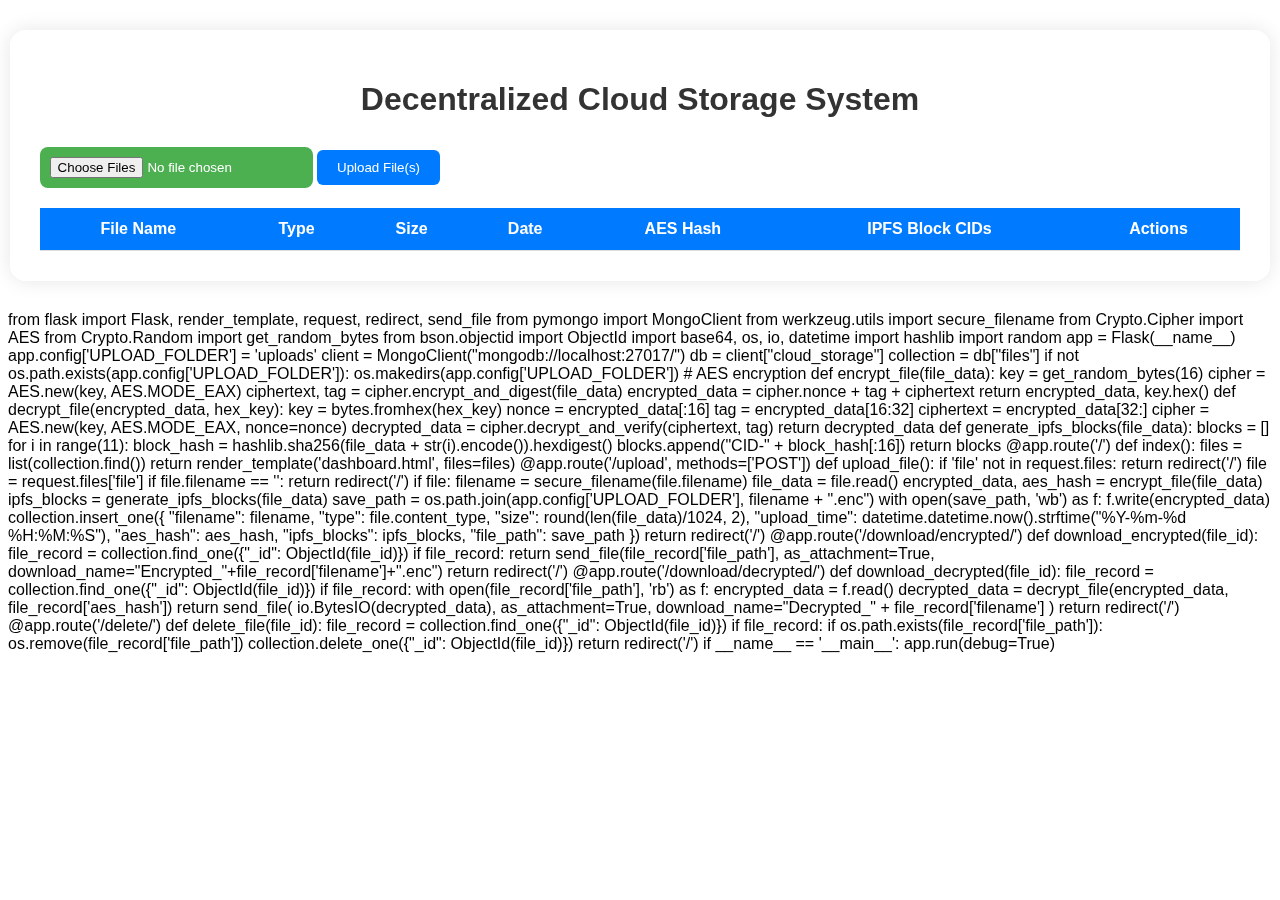
<file: index.html>
<!DOCTYPE html>
<html lang="en">
<head>
  <meta charset="UTF-8">
  <title>Decentralized Cloud Storage</title>
  <style>
    body {
      font-family: Arial, sans-serif;
      background: url('https://assets.entrepreneur.com/content/3x2/2000/1628833770-MyPost-2021-08-13T110753442.jpg?format=pjeg&auto=webp&crop=16:9&width=675&height=380') no-repeat center center fixed;
      background-size: cover;
      background-color: rgba(255, 255, 255, 0.1);
      backdrop-filter: blur(3px);
    }
    .container {
      max-width: 95%;
      margin: 30px auto;
      background-color: rgba(255, 255, 255, 0.95);
      padding: 30px;
      border-radius: 16px;
      box-shadow: 0 0 20px rgba(0,0,0,0.1);
    }
    h1 {
      text-align: center;
      color: #333;
    }
    input[type="file"] {
      padding: 10px;
      border-radius: 8px;
      background-color: #4CAF50;
      color: white;
      cursor: pointer;
    }
    #uploadBtn {
      background-color: #007BFF;
      border: none;
      color: white;
      padding: 10px 20px;
      margin-top: 10px;
      cursor: pointer;
      border-radius: 6px;
    }
    table {
      width: 100%;
      border-collapse: collapse;
      margin-top: 20px;
    }
    th, td {
      padding: 12px;
      border-bottom: 1px solid #ddd;
      text-align: center;
    }
    th {
      background-color: #007BFF;
      color: white;
    }
    .cid-blocks {
      font-size: 12px;
      text-align: left;
    }
    .download-buttons {
      display: flex;
      flex-direction: column;
      gap: 5px;
    }
    video, audio {
      margin-top: 5px;
      width: 120px;
    }
  </style>
</head>
<body>
  <div class="container">
    <h1>Decentralized Cloud Storage System</h1>
    <input type="file" id="fileInput" multiple>
    <button id="uploadBtn">Upload File(s)</button>
    <table id="fileTable">
      <thead>
        <tr>
          <th>File Name</th>
          <th>Type</th>
          <th>Size</th>
          <th>Date</th>
          <th>AES Hash</th>
          <th>IPFS Block CIDs</th>
          <th>Actions</th>
        </tr>
      </thead>
      <tbody></tbody>
    </table>
  </div>

  <script>
    const fileInput = document.getElementById('fileInput');
    const uploadBtn = document.getElementById('uploadBtn');
    const tableBody = document.querySelector('#fileTable tbody');

    function generateFakeCID() {
      const chars = 'abcdefghijklmnopqrstuvwxyz1234567890';
      let cid = 'Qm';
      for (let i = 0; i < 44; i++) {
        cid += chars.charAt(Math.floor(Math.random() * chars.length));
      }
      return cid;
    }

    async function generateAESHash(file) {
      const buffer = await file.arrayBuffer();
      const hashBuffer = await crypto.subtle.digest('SHA-256', buffer);
      const hashArray = Array.from(new Uint8Array(hashBuffer));
      return hashArray.map(b => b.toString(16).padStart(2, '0')).join('');
    }

    uploadBtn.addEventListener('click', async () => {
      const files = fileInput.files;
      if (!files.length) return alert("Please select at least one file.");

      for (const file of files) {
        const fileName = file.name;
        const fileType = file.type || 'Unknown';
        const fileSize = (file.size / 1024).toFixed(2) + ' KB';
        const uploadDate = new Date().toLocaleString();
        const aesHash = await generateAESHash(file);

        // Generate 11 fake IPFS CIDs
        const ipfsCIDs = [];
        for (let i = 0; i < 11; i++) {
          ipfsCIDs.push(generateFakeCID());
        }
        const cidHTML = ipfsCIDs.map((cid, index) => `<div>Block ${index + 1}: ${cid}</div>`).join("");

        // Generate preview for video or audio
        let previewHTML = '';
        if (fileType.startsWith('video')) {
          previewHTML = `<video src="${URL.createObjectURL(file)}" controls></video>`;
        } else if (fileType.startsWith('audio')) {
          previewHTML = `<audio src="${URL.createObjectURL(file)}" controls></audio>`;
        }

        // Convert buffer for download
        const arrayBuffer = await file.arrayBuffer();
        const bufferJSON = JSON.stringify([...new Uint8Array(arrayBuffer)]);

        const row = document.createElement('tr');
        row.innerHTML = `
          <td>${fileName}<div>${previewHTML}</div></td>
          <td>${fileType}</td>
          <td>${fileSize}</td>
          <td>${uploadDate}</td>
          <td>${aesHash}</td>
          <td class="cid-blocks">${cidHTML}</td>
          <td class="download-buttons">
            <button onclick='downloadFile("${fileName}", ${bufferJSON}, true)'>Download Encrypted</button>
            <button onclick='downloadFile("${fileName}", ${bufferJSON}, false)'>Download Decrypted</button>
          </td>
        `;
        tableBody.appendChild(row);
      }

      fileInput.value = ''; // Reset
    });

    function downloadFile(fileName, buffer, encrypted = true) {
      const blob = new Blob([new Uint8Array(buffer)], { type: 'application/octet-stream' });
      const a = document.createElement('a');
      a.href = URL.createObjectURL(blob);
      a.download = encrypted ? `Encrypted_${fileName}` : `Decrypted_${fileName}`;
      document.body.appendChild(a);
      a.click();
      document.body.removeChild(a);
    }
  </script>
</body>
</html>






from flask import Flask, render_template, request, redirect, send_file
from pymongo import MongoClient
from werkzeug.utils import secure_filename
from Crypto.Cipher import AES
from Crypto.Random import get_random_bytes
from bson.objectid import ObjectId
import base64, os, io, datetime
import hashlib
import random

app = Flask(__name__)
app.config['UPLOAD_FOLDER'] = 'uploads'
client = MongoClient("mongodb://localhost:27017/")
db = client["cloud_storage"]
collection = db["files"]

if not os.path.exists(app.config['UPLOAD_FOLDER']):
    os.makedirs(app.config['UPLOAD_FOLDER'])

# AES encryption
def encrypt_file(file_data):
    key = get_random_bytes(16)
    cipher = AES.new(key, AES.MODE_EAX)
    ciphertext, tag = cipher.encrypt_and_digest(file_data)
    encrypted_data = cipher.nonce + tag + ciphertext
    return encrypted_data, key.hex()

def decrypt_file(encrypted_data, hex_key):
    key = bytes.fromhex(hex_key)
    nonce = encrypted_data[:16]
    tag = encrypted_data[16:32]
    ciphertext = encrypted_data[32:]
    cipher = AES.new(key, AES.MODE_EAX, nonce=nonce)
    decrypted_data = cipher.decrypt_and_verify(ciphertext, tag)
    return decrypted_data

def generate_ipfs_blocks(file_data):
    blocks = []
    for i in range(11):
        block_hash = hashlib.sha256(file_data + str(i).encode()).hexdigest()
        blocks.append("CID-" + block_hash[:16])
    return blocks

@app.route('/')
def index():
    files = list(collection.find())
    return render_template('dashboard.html', files=files)

@app.route('/upload', methods=['POST'])
def upload_file():
    if 'file' not in request.files:
        return redirect('/')
    file = request.files['file']
    if file.filename == '':
        return redirect('/')
    if file:
        filename = secure_filename(file.filename)
        file_data = file.read()
        encrypted_data, aes_hash = encrypt_file(file_data)
        ipfs_blocks = generate_ipfs_blocks(file_data)
        save_path = os.path.join(app.config['UPLOAD_FOLDER'], filename + ".enc")
        with open(save_path, 'wb') as f:
            f.write(encrypted_data)
        collection.insert_one({
            "filename": filename,
            "type": file.content_type,
            "size": round(len(file_data)/1024, 2),
            "upload_time": datetime.datetime.now().strftime("%Y-%m-%d %H:%M:%S"),
            "aes_hash": aes_hash,
            "ipfs_blocks": ipfs_blocks,
            "file_path": save_path
        })
    return redirect('/')

@app.route('/download/encrypted/<file_id>')
def download_encrypted(file_id):
    file_record = collection.find_one({"_id": ObjectId(file_id)})
    if file_record:
        return send_file(file_record['file_path'], as_attachment=True, download_name="Encrypted_"+file_record['filename']+".enc")
    return redirect('/')

@app.route('/download/decrypted/<file_id>')
def download_decrypted(file_id):
    file_record = collection.find_one({"_id": ObjectId(file_id)})
    if file_record:
        with open(file_record['file_path'], 'rb') as f:
            encrypted_data = f.read()
        decrypted_data = decrypt_file(encrypted_data, file_record['aes_hash'])
        return send_file(
            io.BytesIO(decrypted_data),
            as_attachment=True,
            download_name="Decrypted_" + file_record['filename']
        )
    return redirect('/')

@app.route('/delete/<file_id>')
def delete_file(file_id):
    file_record = collection.find_one({"_id": ObjectId(file_id)})
    if file_record:
        if os.path.exists(file_record['file_path']):
            os.remove(file_record['file_path'])
        collection.delete_one({"_id": ObjectId(file_id)})
    return redirect('/')

if __name__ == '__main__':
    app.run(debug=True)
</file>
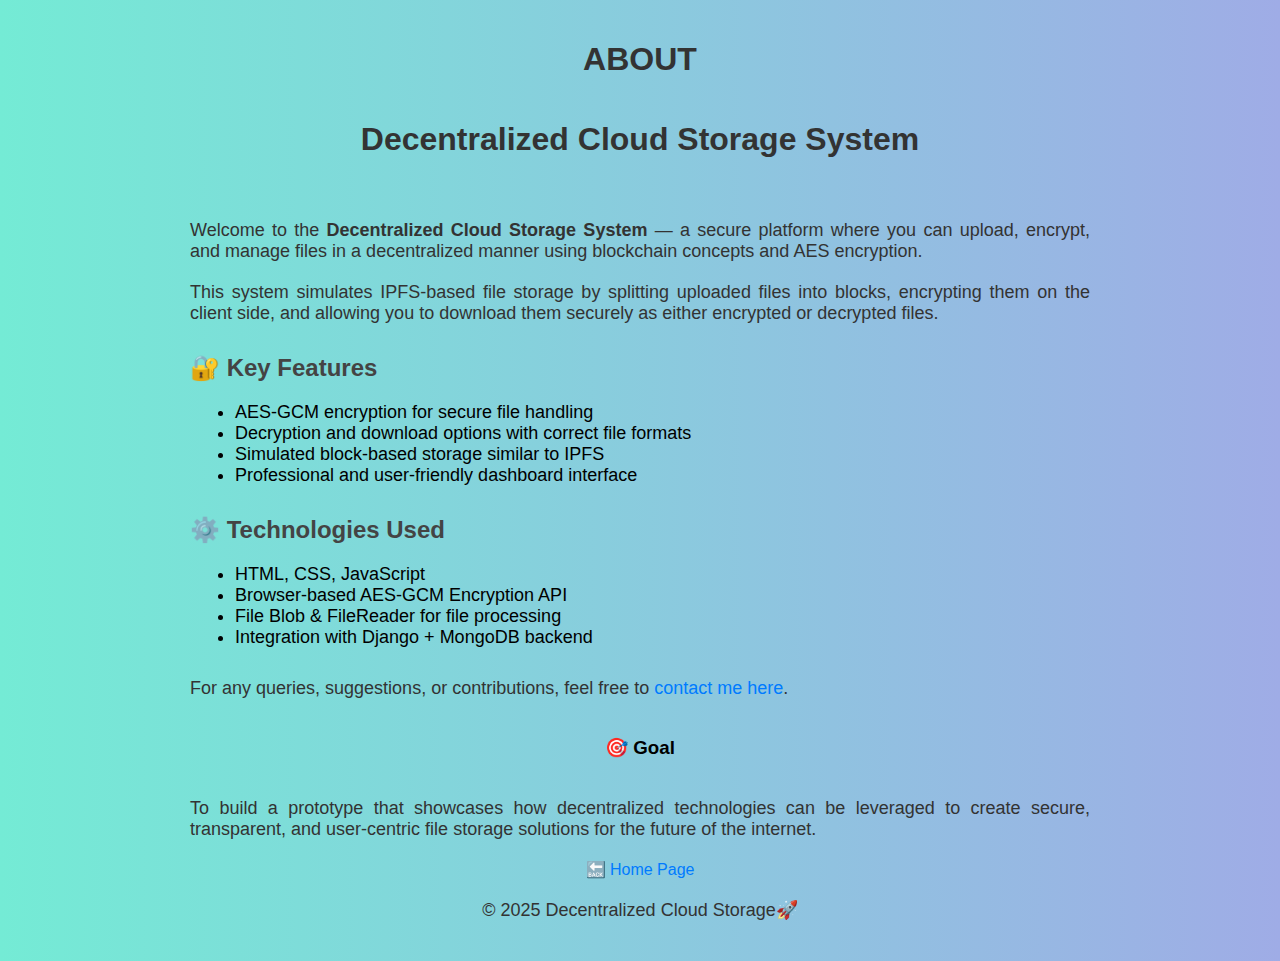
<file: about.html>
<!DOCTYPE html>
<html lang="en">
<head>
    <meta charset="UTF-8">
    <meta http-equiv="X-UA-Compatible" content="IE=edge">
    <meta name="viewport" content="width=device-width, initial-scale=1.0">
    <title>About | Decentralized Cloud Storage</title>
    <style>
        body {
            font-family: 'Arial', sans-serif;
            background: linear-gradient(to right, #74ebd5, #9face6);
            margin: 0;
            padding: 20px;
            display: flex;
            flex-direction: column;
            align-items: center;
        }

        h1 {
            color: #333;
            text-align: center;
        }

        nav {
            background-color: #333;
            overflow: hidden;
            width: 100%;
        }

      

        #about {
            margin-top: 20px;
        }

        p {
            font-size: 18px;
            color: #333;
            text-align: justify;
            max-width: 900px;
            margin: 20px auto;
        }

        a {
            color: #007bff;
            text-decoration: none;
        }

        a:hover {
            text-decoration: underline;
        }

        ul {
            font-size: 18px;
            max-width: 850px;
            margin: 10px auto 30px auto;
        }

        h2 {
            color: #444;
            margin-top: 30px;
        }
    </style>
</head>
<body>



    <h1>ABOUT</h1>
    <h1>Decentralized Cloud Storage System</h1>

    <div id="about">
        <p>
            Welcome to the <strong>Decentralized Cloud Storage System</strong> — a secure platform where you can upload, encrypt, and manage files in a decentralized manner using blockchain concepts and AES encryption.
        </p>
        <p>
            This system simulates IPFS-based file storage by splitting uploaded files into blocks, encrypting them on the client side, and allowing you to download them securely as either encrypted or decrypted files.
        </p>

        <h2>🔐 Key Features</h2>
        <ul>
            <li>AES-GCM encryption for secure file handling</li>
            <li>Decryption and download options with correct file formats</li>
            <li>Simulated block-based storage similar to IPFS</li>
            <li>Professional and user-friendly dashboard interface</li>
        </ul>

        <h2>⚙️ Technologies Used</h2>
        <ul>
            <li>HTML, CSS, JavaScript</li>
            <li>Browser-based AES-GCM Encryption API</li>
            <li>File Blob & FileReader for file processing</li>
            <li>Integration with Django + MongoDB backend</li>
        </ul>

        <p>
            For any queries, suggestions, or contributions, feel free to <a href="mailto:your.email@example.com">contact me here</a>.
        </p>
    </div>
    <h3>🎯 Goal</h3>
    <p>
      To build a prototype that showcases how decentralized technologies can be leveraged to create secure, transparent, and user-centric file storage solutions for the future of the internet.
    </p>

    <a href="/" class="welcome.html">🔙 Home Page</a>
  </div>
</div>

<footer>
  <p>© 2025 Decentralized Cloud Storage🚀</p>
</footer>

</body>
</html>
</file>
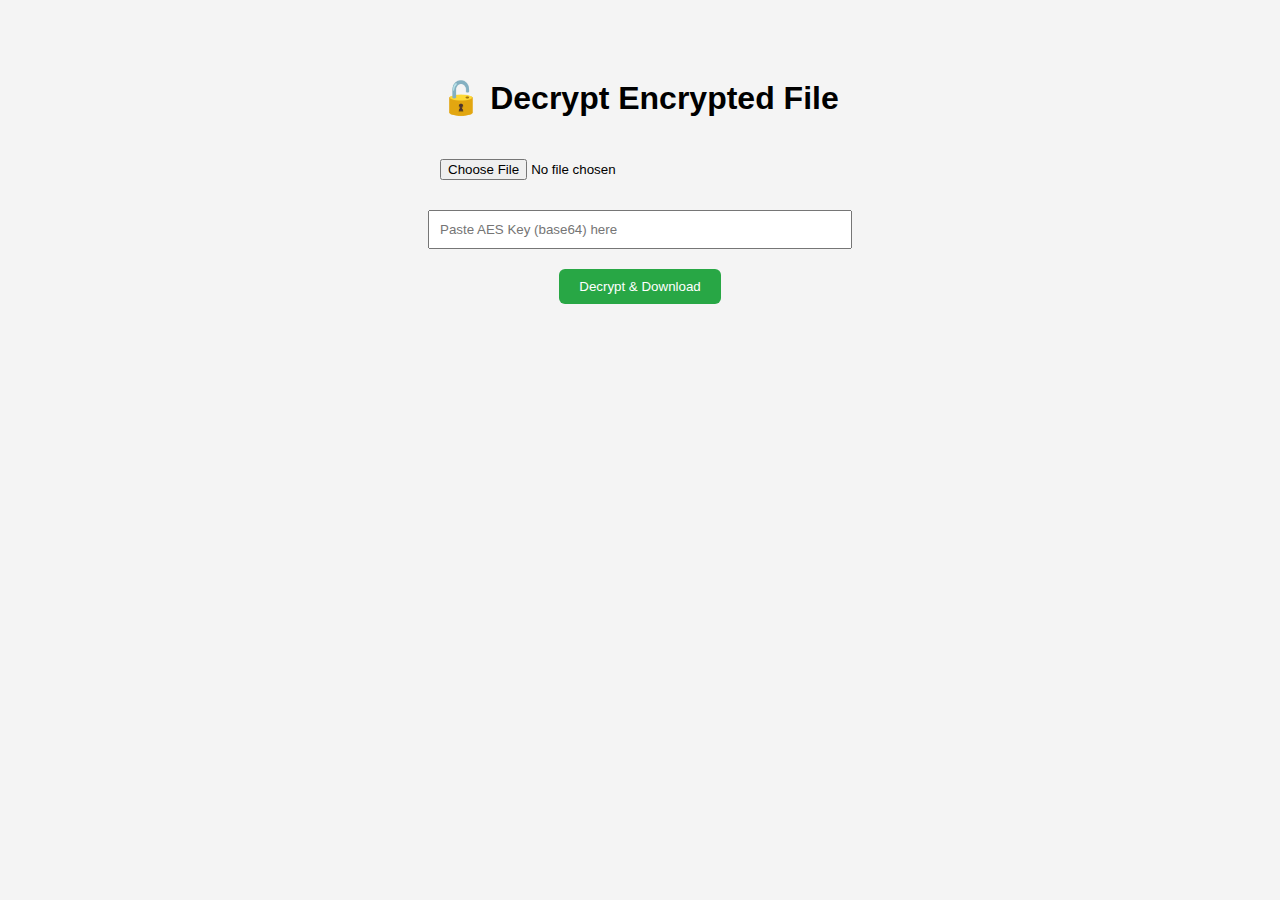
<file: decrypt.html>
<!DOCTYPE html>
<html lang="en">
<head>
  <meta charset="UTF-8">
  <title>Decrypt File</title>
  <style>
    body {
      font-family: Arial, sans-serif;
      background: #f4f4f4;
      padding: 50px;
      text-align: center;
    }
    input[type="file"], input[type="text"] {
      padding: 10px;
      margin: 10px;
      width: 400px;
    }
    button {
      padding: 10px 20px;
      margin: 10px;
      background-color: #28a745;
      color: white;
      border: none;
      border-radius: 6px;
      cursor: pointer;
    }
    #message {
      margin-top: 20px;
      color: red;
    }
  </style>
</head>
<body>
  <h1>🔓 Decrypt Encrypted File</h1>
  <input type="file" id="encryptedFileInput"><br>
  <input type="text" id="aesKeyInput" placeholder="Paste AES Key (base64) here"><br>
  <button onclick="handleDecrypt()">Decrypt & Download</button>
  <div id="message"></div>

  <script>
    async function handleDecrypt() {
      const fileInput = document.getElementById("encryptedFileInput");
      const keyBase64 = document.getElementById("aesKeyInput").value.trim();
      const message = document.getElementById("message");
      message.textContent = "";

      if (!fileInput.files.length || !keyBase64) {
        message.textContent = "Please select a file and enter the AES key.";
        return;
      }

      try {
        const file = fileInput.files[0];
        const encryptedFile = await file.arrayBuffer();
        const iv = new Uint8Array(encryptedFile.slice(0, 12));
        const encryptedData = encryptedFile.slice(12);

        const keyBuffer = Uint8Array.from(atob(keyBase64), c => c.charCodeAt(0));
        const key = await crypto.subtle.importKey("raw", keyBuffer, "AES-GCM", false, ["decrypt"]);

        const decrypted = await crypto.subtle.decrypt({ name: "AES-GCM", iv }, key, encryptedData);
        const blob = new Blob([decrypted]);

        const a = document.createElement('a');
        a.href = URL.createObjectURL(blob);
        a.download = "Decrypted_File";
        a.click();
      } catch (error) {
        console.error(error);
        message.textContent = "Decryption failed. Check the key and try again.";
      }
    }
  </script>
</body>
</html>
</file>
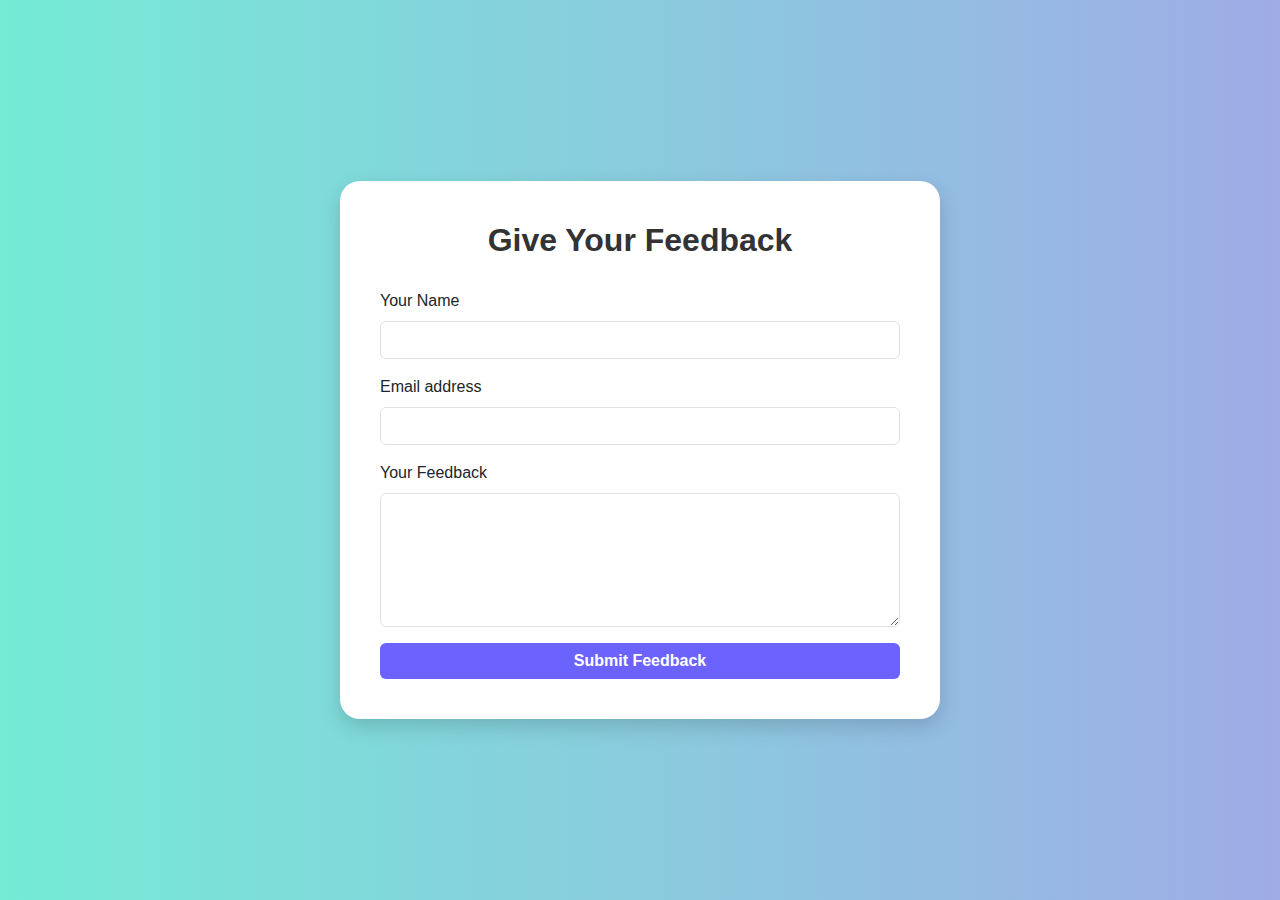
<file: feedback.html>
<!DOCTYPE html>
<html lang="en">
<head>
  <meta charset="UTF-8" />
  <meta name="viewport" content="width=device-width, initial-scale=1.0"/>
  <title>Feedback Form</title>
  <link href="https://cdn.jsdelivr.net/npm/bootstrap@5.3.0/dist/css/bootstrap.min.css" rel="stylesheet">
  <style>
    body {
      background: linear-gradient(to right, #74ebd5, #9face6);
      min-height: 100vh;
      display: flex;
      align-items: center;
      justify-content: center;
      font-family: 'Segoe UI', Tahoma, Geneva, Verdana, sans-serif;
    }

    .feedback-container {
      background-color: #fff;
      padding: 40px;
      border-radius: 20px;
      max-width: 600px;
      width: 100%;
      box-shadow: 0 8px 20px rgba(0, 0, 0, 0.15);
    }

    .feedback-container h2 {
      text-align: center;
      margin-bottom: 30px;
      color: #333;
      font-weight: 600;
    }

    .form-control:focus {
      box-shadow: none;
      border-color: #6c63ff;
    }

    .btn-primary {
      background-color: #6c63ff;
      border: none;
      width: 100%;
      font-weight: bold;
    }
  </style>
</head>
<body>
  <div class="feedback-container">
    <h2>Give Your Feedback</h2>
    <form id="feedbackForm">
      <div class="mb-3">
        <label for="name" class="form-label">Your Name</label>
        <input type="text" class="form-control" id="name" name="name" required />
      </div>
      <div class="mb-3">
        <label for="email" class="form-label">Email address</label>
        <input type="email" class="form-control" id="email" name="email" required />
      </div>
      <div class="mb-3">
        <label for="message" class="form-label">Your Feedback</label>
        <textarea class="form-control" id="message" name="message" rows="5" required></textarea>
      </div>
      <button type="submit" class="btn btn-primary">Submit Feedback</button>
    </form>
  </div>

  <script>
    document.getElementById("feedbackForm").addEventListener("submit", function (e) {
      e.preventDefault(); // Prevent actual form submission
      alert("✅ Feedback is submitted!");
      this.reset(); // Clear form fields
    });
  </script>
</body>
</html>
</file>
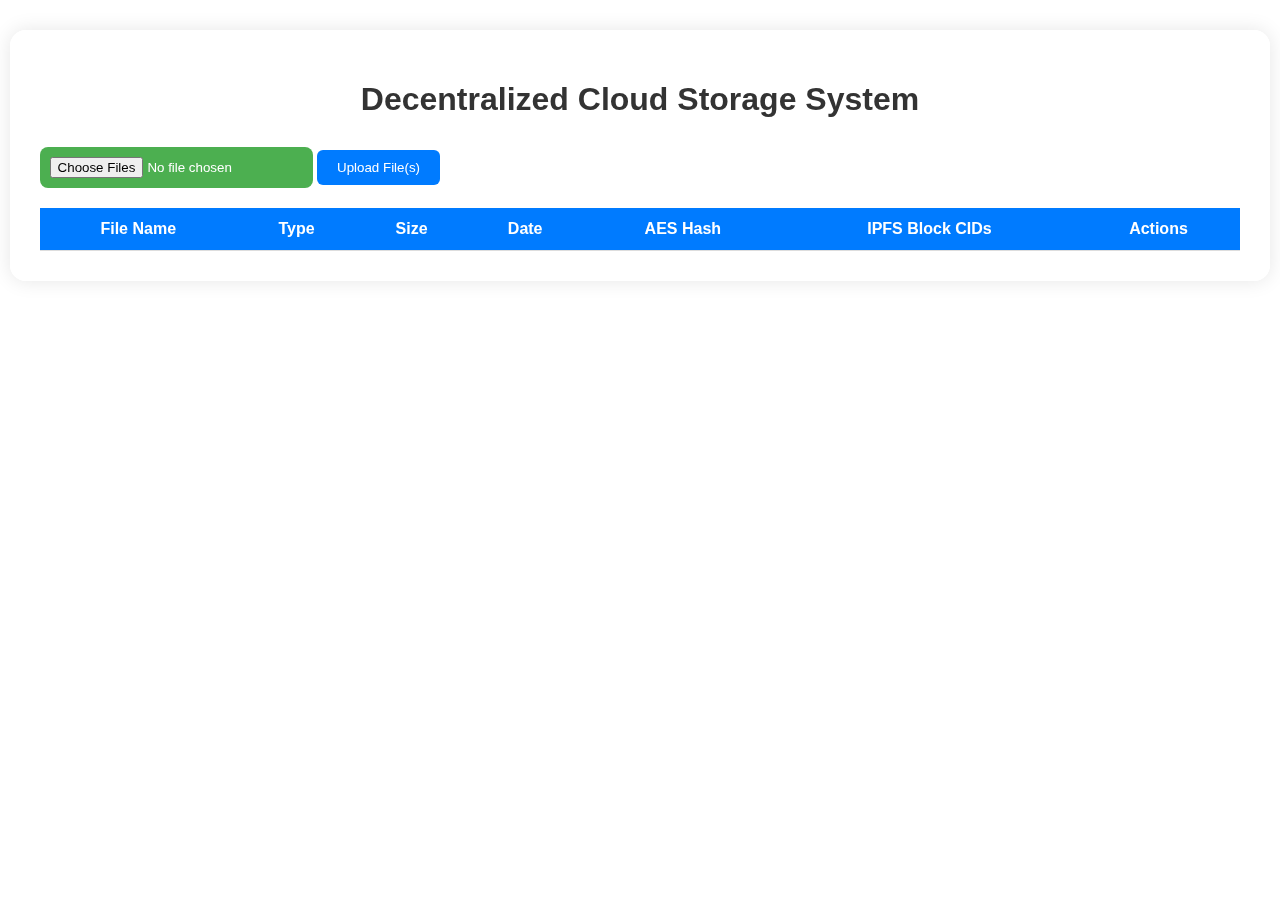
<file: index2.html>
<!DOCTYPE html>
<html lang="en">
<head>
  <meta charset="UTF-8">
  <title>Decentralized Cloud Storage</title>
  <style>
    body {
      font-family: Arial, sans-serif;
      background: url('https://assets.entrepreneur.com/content/3x2/2000/1628833770-MyPost-2021-08-13T110753442.jpg?format=pjeg&auto=webp&crop=16:9&width=675&height=380') no-repeat center center fixed;
      background-size: cover;
      background-color: rgba(255, 255, 255, 0.1);
      backdrop-filter: blur(3px);
    }
    .container {
      max-width: 95%;
      margin: 30px auto;
      background-color: rgba(255, 255, 255, 0.95);
      padding: 30px;
      border-radius: 16px;
      box-shadow: 0 0 20px rgba(0,0,0,0.1);
    }
    h1 {
      text-align: center;
      color: #333;
    }
    input[type="file"] {
      padding: 10px;
      border-radius: 8px;
      background-color: #4CAF50;
      color: white;
      cursor: pointer;
    }
    #uploadBtn {
      background-color: #007BFF;
      border: none;
      color: white;
      padding: 10px 20px;
      margin-top: 10px;
      cursor: pointer;
      border-radius: 6px;
    }
    table {
      width: 100%;
      border-collapse: collapse;
      margin-top: 20px;
    }
    th, td {
      padding: 12px;
      border-bottom: 1px solid #ddd;
      text-align: center;
    }
    th {
      background-color: #007BFF;
      color: white;
    }
    .cid-blocks {
      font-size: 12px;
      text-align: left;
    }
    .download-buttons {
      display: flex;
      flex-direction: column;
      gap: 5px;
    }
  </style>
</head>
<body>
  <div class="container">
    <h1>Decentralized Cloud Storage System</h1>
    <input type="file" id="fileInput" multiple>
    <button id="uploadBtn">Upload File(s)</button>
    <table id="fileTable">
      <thead>
        <tr>
          <th>File Name</th>
          <th>Type</th>
          <th>Size</th>
          <th>Date</th>
          <th>AES Hash</th>
          <th>IPFS Block CIDs</th>
          <th>Actions</th>
        </tr>
      </thead>
      <tbody></tbody>
    </table>
  </div>

  <script>
    const fileInput = document.getElementById('fileInput');
    const uploadBtn = document.getElementById('uploadBtn');
    const tableBody = document.querySelector('#fileTable tbody');

    const fileKeys = {}; // Store encryption key + IV per file

    function generateFakeCID() {
      const chars = 'abcdefghijklmnopqrstuvwxyz1234567890';
      let cid = 'Qm';
      for (let i = 0; i < 44; i++) {
        cid += chars.charAt(Math.floor(Math.random() * chars.length));
      }
      return cid;
    }

    async function generateAESHash(file) {
      const buffer = await file.arrayBuffer();
      const hashBuffer = await crypto.subtle.digest('SHA-256', buffer);
      const hashArray = Array.from(new Uint8Array(hashBuffer));
      return hashArray.map(b => b.toString(16).padStart(2, '0')).join('');
    }

    async function encryptFile(buffer) {
      const key = await crypto.subtle.generateKey({ name: 'AES-GCM', length: 256 }, true, ['encrypt', 'decrypt']);
      const iv = crypto.getRandomValues(new Uint8Array(12));
      const encrypted = await crypto.subtle.encrypt({ name: 'AES-GCM', iv }, key, buffer);
      return { encrypted, key, iv };
    }

    async function decryptFile(encrypted, key, iv) {
      return await crypto.subtle.decrypt({ name: 'AES-GCM', iv }, key, encrypted);
    }

    uploadBtn.addEventListener('click', async () => {
      const files = fileInput.files;
      if (!files.length) return alert("Please select at least one file.");

      for (const file of files) {
        const buffer = await file.arrayBuffer();
        const { encrypted, key, iv } = await encryptFile(buffer);
        const aesHash = await generateAESHash(file);

        const keyID = aesHash;
        fileKeys[keyID] = { encrypted, key, iv, name: file.name, type: file.type };

        const fileSize = (file.size / 1024).toFixed(2) + ' KB';
        const uploadDate = new Date().toLocaleString();

        const ipfsCIDs = Array.from({ length: 11 }, (_, i) => `<div>Block ${i + 1}: ${generateFakeCID()}</div>`).join("");

        const row = document.createElement('tr');
        row.innerHTML = `
          <td>${file.name}</td>
          <td>${file.type}</td>
          <td>${fileSize}</td>
          <td>${uploadDate}</td>
          <td>${aesHash}</td>
          <td class="cid-blocks">${ipfsCIDs}</td>
          <td class="download-buttons">
            <button onclick="downloadEncrypted('${aesHash}')">Download Encrypted</button>
            <button onclick="downloadDecrypted('${aesHash}')">Download Decrypted</button>
          </td>
        `;
        tableBody.appendChild(row);
      }

      fileInput.value = '';
    });

    // Download Encrypted File
    window.downloadEncrypted = async (hash) => {
      const { encrypted, name, key, iv } = fileKeys[hash];
      const keyBuffer = await crypto.subtle.exportKey("raw", key);
      const keyBase64 = btoa(String.fromCharCode(...new Uint8Array(keyBuffer)));
      const blob = new Blob([iv, new Uint8Array(encrypted)], { type: 'application/octet-stream' });

      const a = document.createElement('a');
      a.href = URL.createObjectURL(blob);
      a.download = `Encrypted_${name}`;
      a.click();

      alert(`🔐 AES Key (base64):\n${keyBase64}\n\nCopy this to use it in decryption.`);
    };

    // Download Decrypted File (fixed to use original type)
    window.downloadDecrypted = async (hash) => {
      const { encrypted, key, iv, name, type } = fileKeys[hash];

      try {
        const decryptedBuffer = await decryptFile(encrypted, key, iv);

        const blob = new Blob([decryptedBuffer], { type });
        const a = document.createElement('a');
        a.href = URL.createObjectURL(blob);
        a.download = `Decrypted_${name}`;
        a.click();
      } catch (err) {
        alert("❌ Decryption failed. Possibly due to an incorrect key or corrupted file.");
        console.error(err);
      }
    };
  </script>
</body>
</html>
</file>
